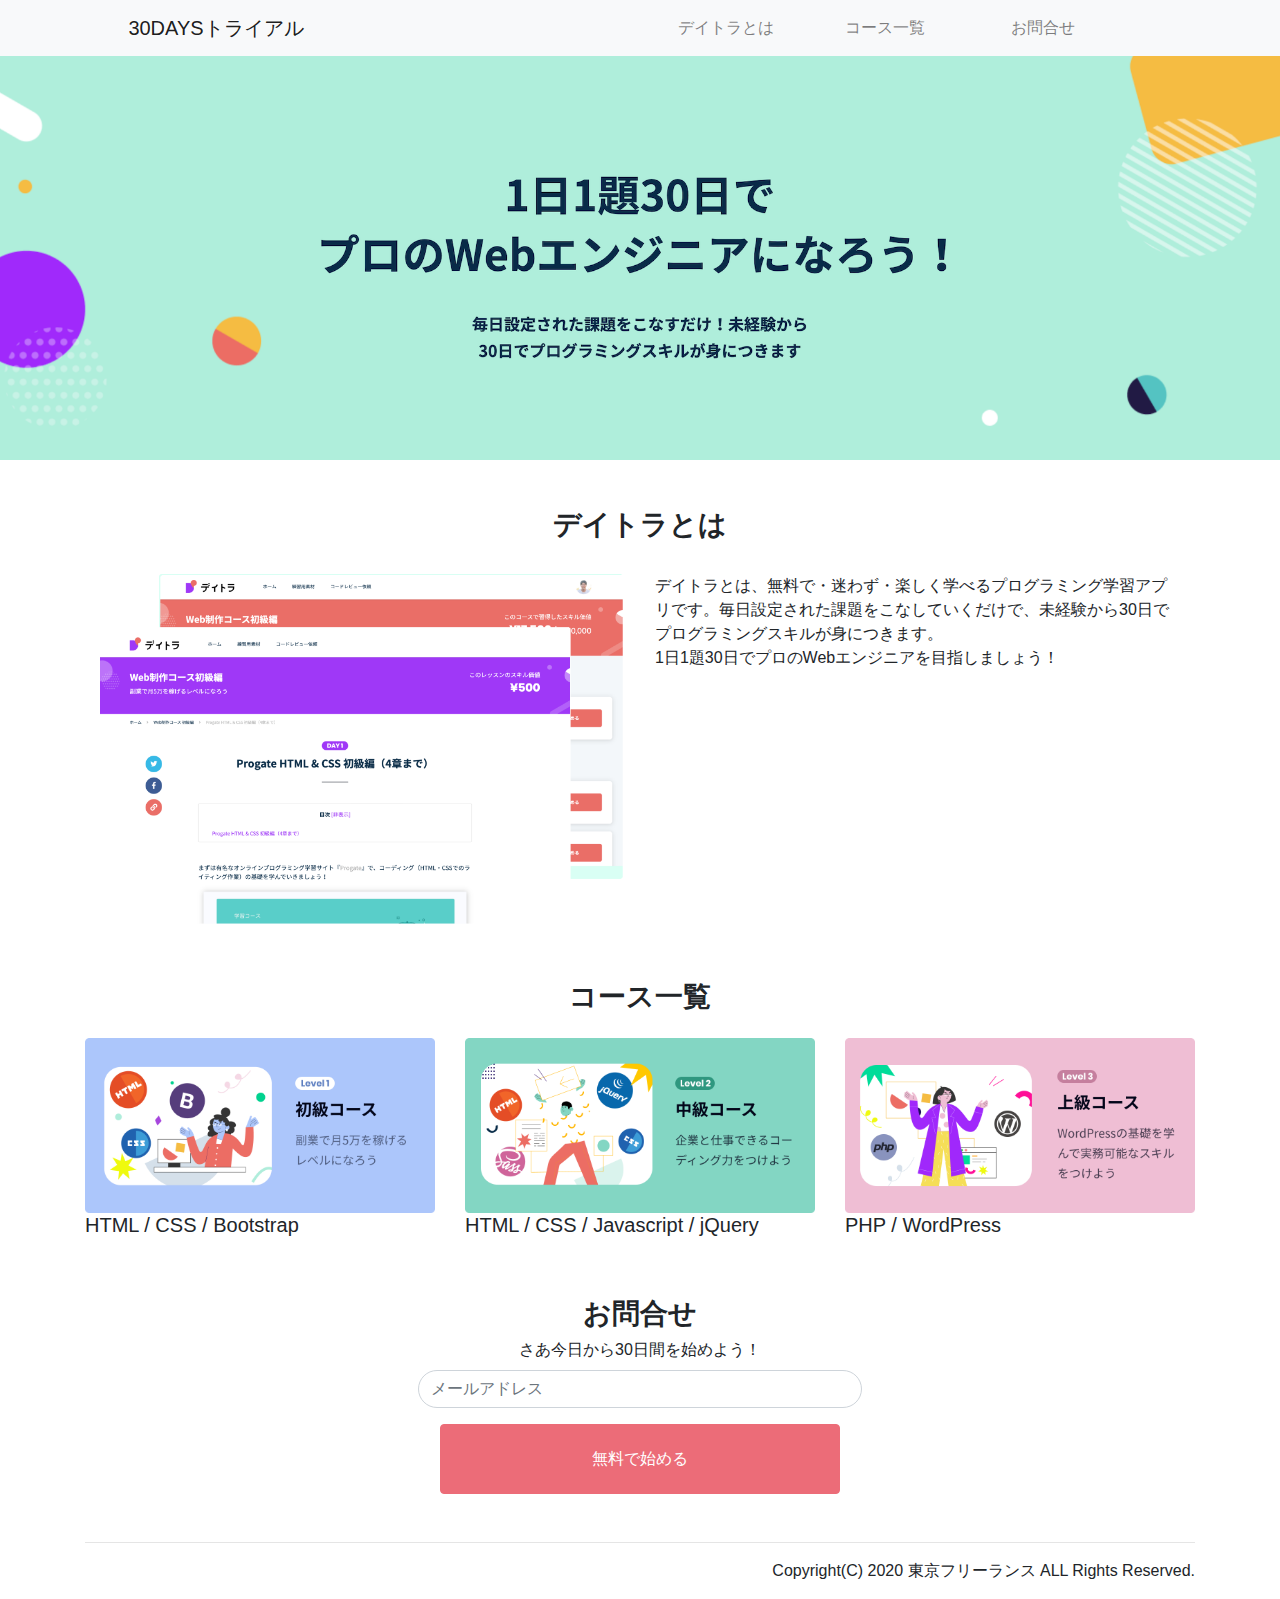
<file: index.html>
<!doctype html>
<html lang="ja">

<head>
    <!-- Required meta tags -->
    <meta charset="utf-8">
    <meta name="viewport" content="width=device-width, initial-scale=1, shrink-to-fit=no">

    <!-- Bootstrap CSS -->
    <link rel="stylesheet" href="./css/bootstrap-grid.css">
    <link rel="stylesheet" href="./css/bootstrap-reboot.css">
    <link rel="stylesheet" href="./css/bootstrap.css">
    <title>DEMO SITE</title>
    <style>
        #top {
            width: 500px;
        }

        body {
            font-family:'ＭＳ Ｐゴシック','MS PGothic','ヒラギノ丸ゴ ProN','Hiragino Maru Gothic ProN','Hiragino Kaku Gothic ProN','ヒラギノ角ゴ ProN W3',sans-serif;;
        }

        .bold {
            font-weight: bold;
        }
    </style>
</head>

<body>

    <nav class="navbar navbar-expand-lg navbar-light bg-light">
        <div class="col-4 d-flex justify-content-center">
            <a class="navbar-brand" href="./ex.html">30DAYSトライアル</a>
        </div>


        <div class="offset-2 col-6">
            <div class="collapse navbar-collapse" id="navbarSupportedContent">
                <ul id="top" class="navbar-nav mr-0 d-flex justify-content-between">

                    <li class="nav-item col-4">
                        <a class="nav-link" href="#about">
                            デイトラとは <span class="sr-only">(current)</span></a>
                    </li>
                    <li class="nav-item col-4">
                        <a class="nav-link" href="#index">
                            コース一覧</a>
                    </li>
                    <li class="nav-item col-4">
                        <a class="nav-link" href="#form">
                            お問合せ</a>
                    </li>
                </ul>
            </div>
        </div>
    </nav>

    <div>
        <img src="./img/main-vsual.png" style="width:100%;" alt="main-vsual.png">
    </div>

    <div class="container">
        <div class="d-flex justify-content-center">
            <div class="row">
                <h3 class="mt-5 bold" id="about">デイトラとは</h3>
            </div>
        </div>

        <div class="container">
            <div class="mt-4 row">
                <div class="col-6">
                    <img src="./img/about.png" style="width:100%;" alt="about.png">
                </div>
                <div class="col-6">
                    <div>
                        デイトラとは、無料で・迷わず・楽しく学べるプログラミング学習アプリです。毎日設定された課題をこなしていくだけで、未経験から30日でプログラミングスキルが身につきます。
                        <br>
                        1日1題30日でプロのWebエンジニアを目指しましょう！
                    </div>
                </div>
            </div>
        </div>
        <div class="d-flex justify-content-center">
            <div class="row">
                <h3 class="mt-5 bold" id="index">コース一覧</h3>
            </div>
        </div>
        <div class="card-deck">
            <div class="card mt-3">
                <img src="./img/web_first.png" class="card-img-top" alt="first">
                <div>
                    <h5 class="card-title">HTML / CSS / Bootstrap</h5>
                </div>

            </div>
            <div class="card mt-3">
                <img src="./img/web_second.png" class="card-img-top" alt="second">
                <div>
                    <h5 class="card-title">HTML / CSS / Javascript / jQuery</h5>

                </div>

            </div>
            <div class="card mt-3">
                <img src="./img/web_third.png" class="card-img-top" alt="third">
                <div>
                    <h5 class="card-title">PHP / WordPress</h5>

                </div>

            </div>
        </div>
        <div class="d-flex justify-content-center">
            <div class="row">
                <h3 class="mt-5 bold" id="form">お問合せ</h3>
            </div>
        </div>
        <form>
            <div class="form-group">
                <div class="d-flex justify-content-center">
                    <label for="formGroupExampleInput">さあ今日から30日間を始めよう！</label>
                </div>
                <div class="d-flex justify-content-center">
                    <input type="text" style="width:40%; border-radius: 40px;" class="form-control" id="formGroupExampleInput"
                        placeholder="メールアドレス">
                </div>
            </div>
        </form>

        <div class="d-flex justify-content-center">
            <button type="button" style="height: 70px; width: 400px;" class="btn btn-danger">無料で始める</button>
        </div>
    </div>

    <div class="container mt-5">
        <hr>
        <div class="d-flex justify-content-end mb-3">
            Copyright(C) 2020 東京フリーランス ALL Rights Reserved.
        </div>
    </div>

    <!-- Optional JavaScript -->
    <!-- jQuery first, then Popper.js, then Bootstrap JS -->
    <script src="https://code.jquery.com/jquery-3.4.1.slim.min.js"
        integrity="sha384-J6qa4849blE2+poT4WnyKhv5vZF5SrPo0iEjwBvKU7imGFAV0wwj1yYfoRSJoZ+n"
        crossorigin="anonymous"></script>
    <script src="https://cdn.jsdelivr.net/npm/popper.js@1.16.0/dist/umd/popper.min.js"
        integrity="sha384-Q6E9RHvbIyZFJoft+2mJbHaEWldlvI9IOYy5n3zV9zzTtmI3UksdQRVvoxMfooAo"
        crossorigin="anonymous"></script>
    <script src="https://stackpath.bootstrapcdn.com/bootstrap/4.4.1/js/bootstrap.min.js"
        integrity="sha384-wfSDF2E50Y2D1uUdj0O3uMBJnjuUD4Ih7YwaYd1iqfktj0Uod8GCExl3Og8ifwB6"
        crossorigin="anonymous"></script>
</body>

</html>
</file>
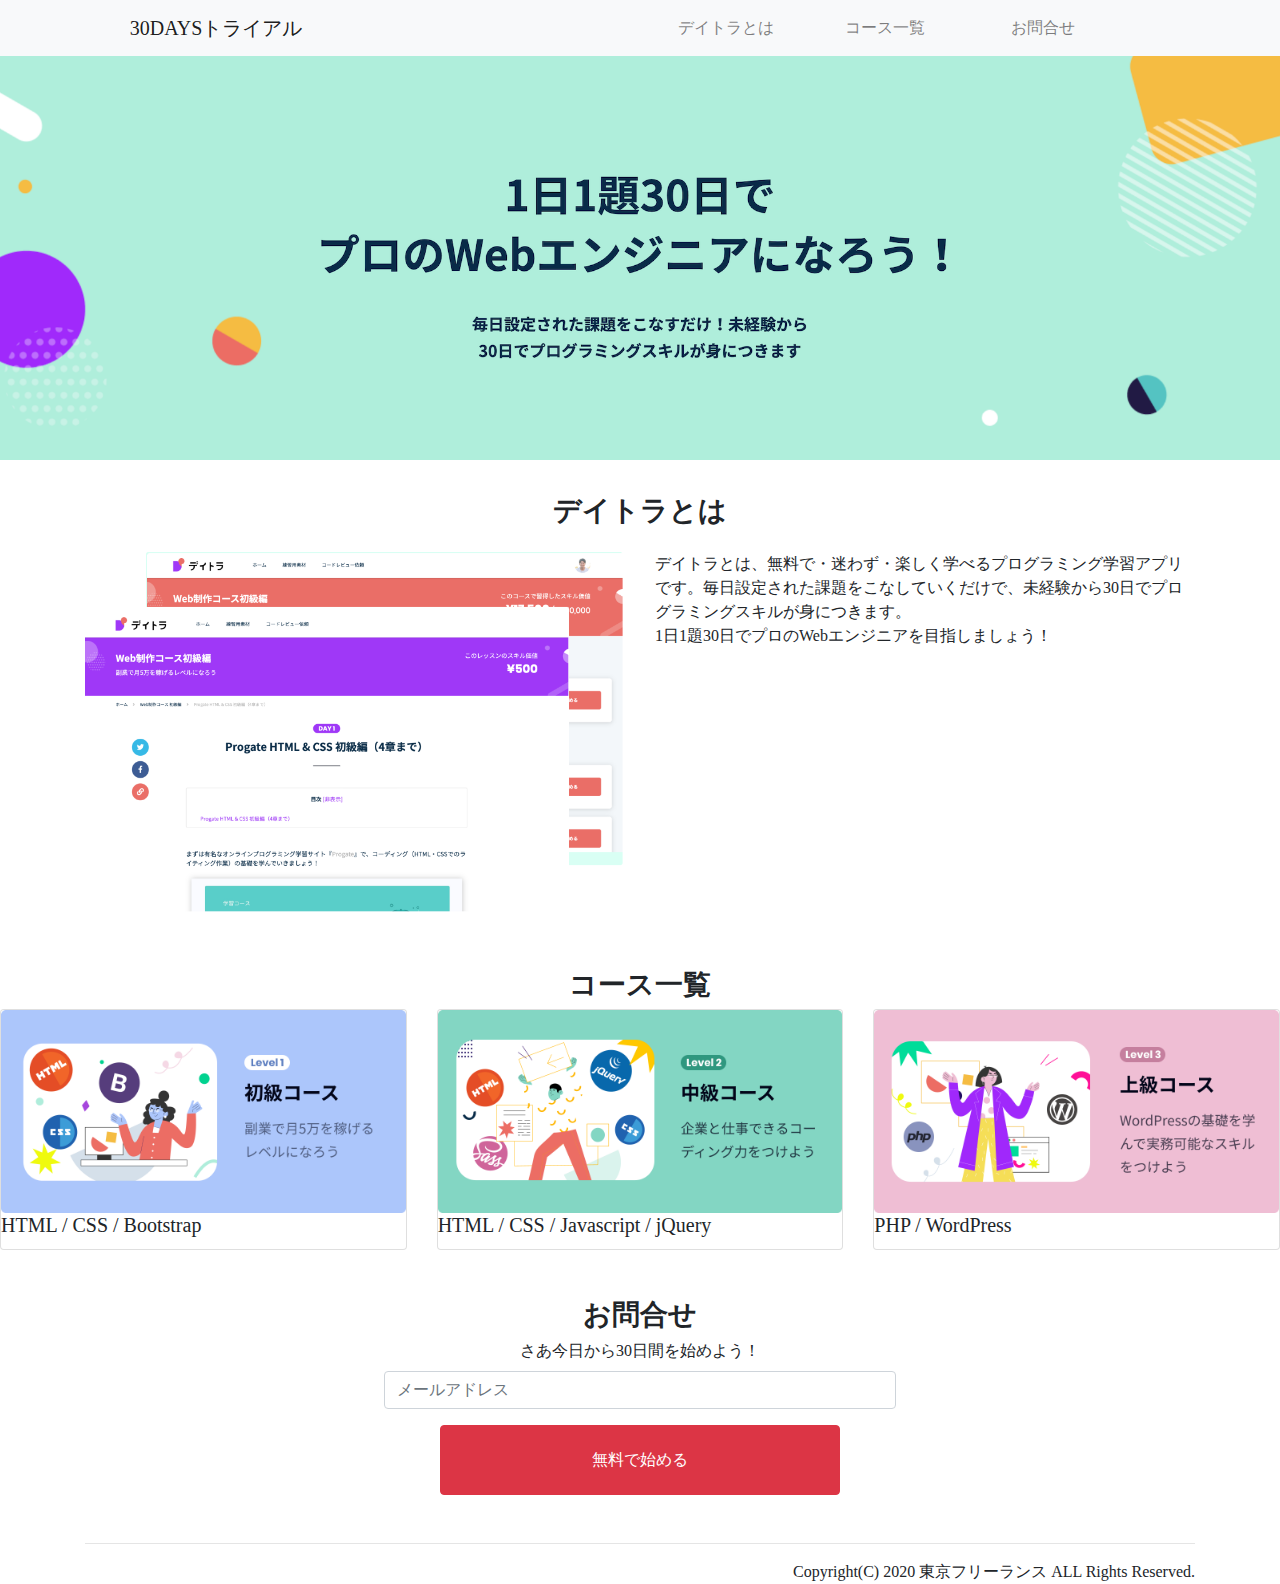
<file: 繝・ｙ繧､繝医Λ/index.html>
<!doctype html>
<html lang="ja">

<head>
    <!-- Required meta tags -->
    <meta charset="utf-8">
    <meta name="viewport" content="width=device-width, initial-scale=1, shrink-to-fit=no">

    <!-- Bootstrap CSS -->
    <link rel="stylesheet" href="https://stackpath.bootstrapcdn.com/bootstrap/4.4.1/css/bootstrap.min.css"
        integrity="sha384-Vkoo8x4CGsO3+Hhxv8T/Q5PaXtkKtu6ug5TOeNV6gBiFeWPGFN9MuhOf23Q9Ifjh" crossorigin="anonymous">

    <title>模写するぞ</title>
    <style>
        #top {
            width: 500px;
        }

        body {
            font-family: 'ＭＳ Ｐゴシック', Cambria, Cochin, Georgia, Times, 'Times New Roman', serif;
        }
        .bold {
            font-weight: bold;
        }
    </style>
</head>

<body>

    <nav class="navbar navbar-expand-lg navbar-light bg-light">
        <div class="col-4 d-flex justify-content-center">
            <a class="navbar-brand" href="#">30DAYSトライアル</a>
        </div>


        <div class="offset-2 col-6">
            <div class="collapse navbar-collapse" id="navbarSupportedContent">
                <ul id="top" class="navbar-nav mr-0 d-flex justify-content-between">

                    <li class="nav-item col-4">
                        <a class="nav-link" href="#about">
                            デイトラとは <span class="sr-only">(current)</span></a>
                    </li>
                    <li class="nav-item col-4">
                        <a class="nav-link" href="#index">
                            コース一覧</a>
                    </li>
                    <li class="nav-item col-4">
                        <a class="nav-link" href="#form">
                            お問合せ</a>
                    </li>
                </ul>
            </div>
        </div>
    </nav>

    <div>
        <img src="./img/main-vsual.png" style="width:100%;" alt="main-vsual.png">
    </div>

    <div class="d-flex justify-content-center">
        <div class="row">
            <h3 class="mb-4 bold" id="about"><br>デイトラとは</h3>
        </div>
    </div>

    <div class="container">
        <div class="row">
            <div class="col-6">
                <img src="./img/about.png" style="width:100%;" alt="about.png">
            </div>
            <div class="col-6">
                <div>
                    デイトラとは、無料で・迷わず・楽しく学べるプログラミング学習アプリです。毎日設定された課題をこなしていくだけで、未経験から30日でプログラミングスキルが身につきます。
                    <br>
                    1日1題30日でプロのWebエンジニアを目指しましょう！
                </div>
            </div>
        </div>
    </div>
    <div class="d-flex justify-content-center">
        <div class="row">
            <h3 class="mt-5 bold" id="index">コース一覧</h3>
        </div>
    </div>
    <div class="card-deck">
        <div class="card">
            <img src="./img/web_first.png" class="card-img-top" alt="first">
            <div>
                <h5 class="card-title">HTML / CSS / Bootstrap</h5>
            </div>

        </div>
        <div class="card">
            <img src="./img/web_second.png" class="card-img-top" alt="second">
            <div>
                <h5 class="card-title">HTML / CSS / Javascript / jQuery</h5>

            </div>

        </div>
        <div class="card">
            <img src="./img/web_third.png" class="card-img-top" alt="third">
            <div>
                <h5 class="card-title">PHP / WordPress</h5>

            </div>

        </div>
    </div>
    <div class="d-flex justify-content-center">
        <div class="row">
            <h3 class="mt-5 bold" id="form">お問合せ</h3>
        </div>
    </div>
    <form>
        <div class="form-group">
            <div class="d-flex justify-content-center">
                <label for="formGroupExampleInput">さあ今日から30日間を始めよう！</label>
            </div>
            <div class="d-flex justify-content-center">
                <input type="text" style="width:40%;" class="form-control" id="formGroupExampleInput"
                    placeholder="メールアドレス">
            </div>
        </div>
    </form>

    <div class="d-flex justify-content-center">
        <button type="button" style="height: 70px; width: 400px;" class="btn btn-danger">無料で始める</button>
    </div>

    <div class="container mt-5">
        <hr>
        <div class="d-flex justify-content-end">
            Copyright(C) 2020 東京フリーランス ALL Rights Reserved.
        </div>
    </div>

    <!-- Optional JavaScript -->
    <!-- jQuery first, then Popper.js, then Bootstrap JS -->
    <script src="https://code.jquery.com/jquery-3.4.1.slim.min.js"
        integrity="sha384-J6qa4849blE2+poT4WnyKhv5vZF5SrPo0iEjwBvKU7imGFAV0wwj1yYfoRSJoZ+n"
        crossorigin="anonymous"></script>
    <script src="https://cdn.jsdelivr.net/npm/popper.js@1.16.0/dist/umd/popper.min.js"
        integrity="sha384-Q6E9RHvbIyZFJoft+2mJbHaEWldlvI9IOYy5n3zV9zzTtmI3UksdQRVvoxMfooAo"
        crossorigin="anonymous"></script>
    <script src="https://stackpath.bootstrapcdn.com/bootstrap/4.4.1/js/bootstrap.min.js"
        integrity="sha384-wfSDF2E50Y2D1uUdj0O3uMBJnjuUD4Ih7YwaYd1iqfktj0Uod8GCExl3Og8ifwB6"
        crossorigin="anonymous"></script>
</body>

</html>
</file>
